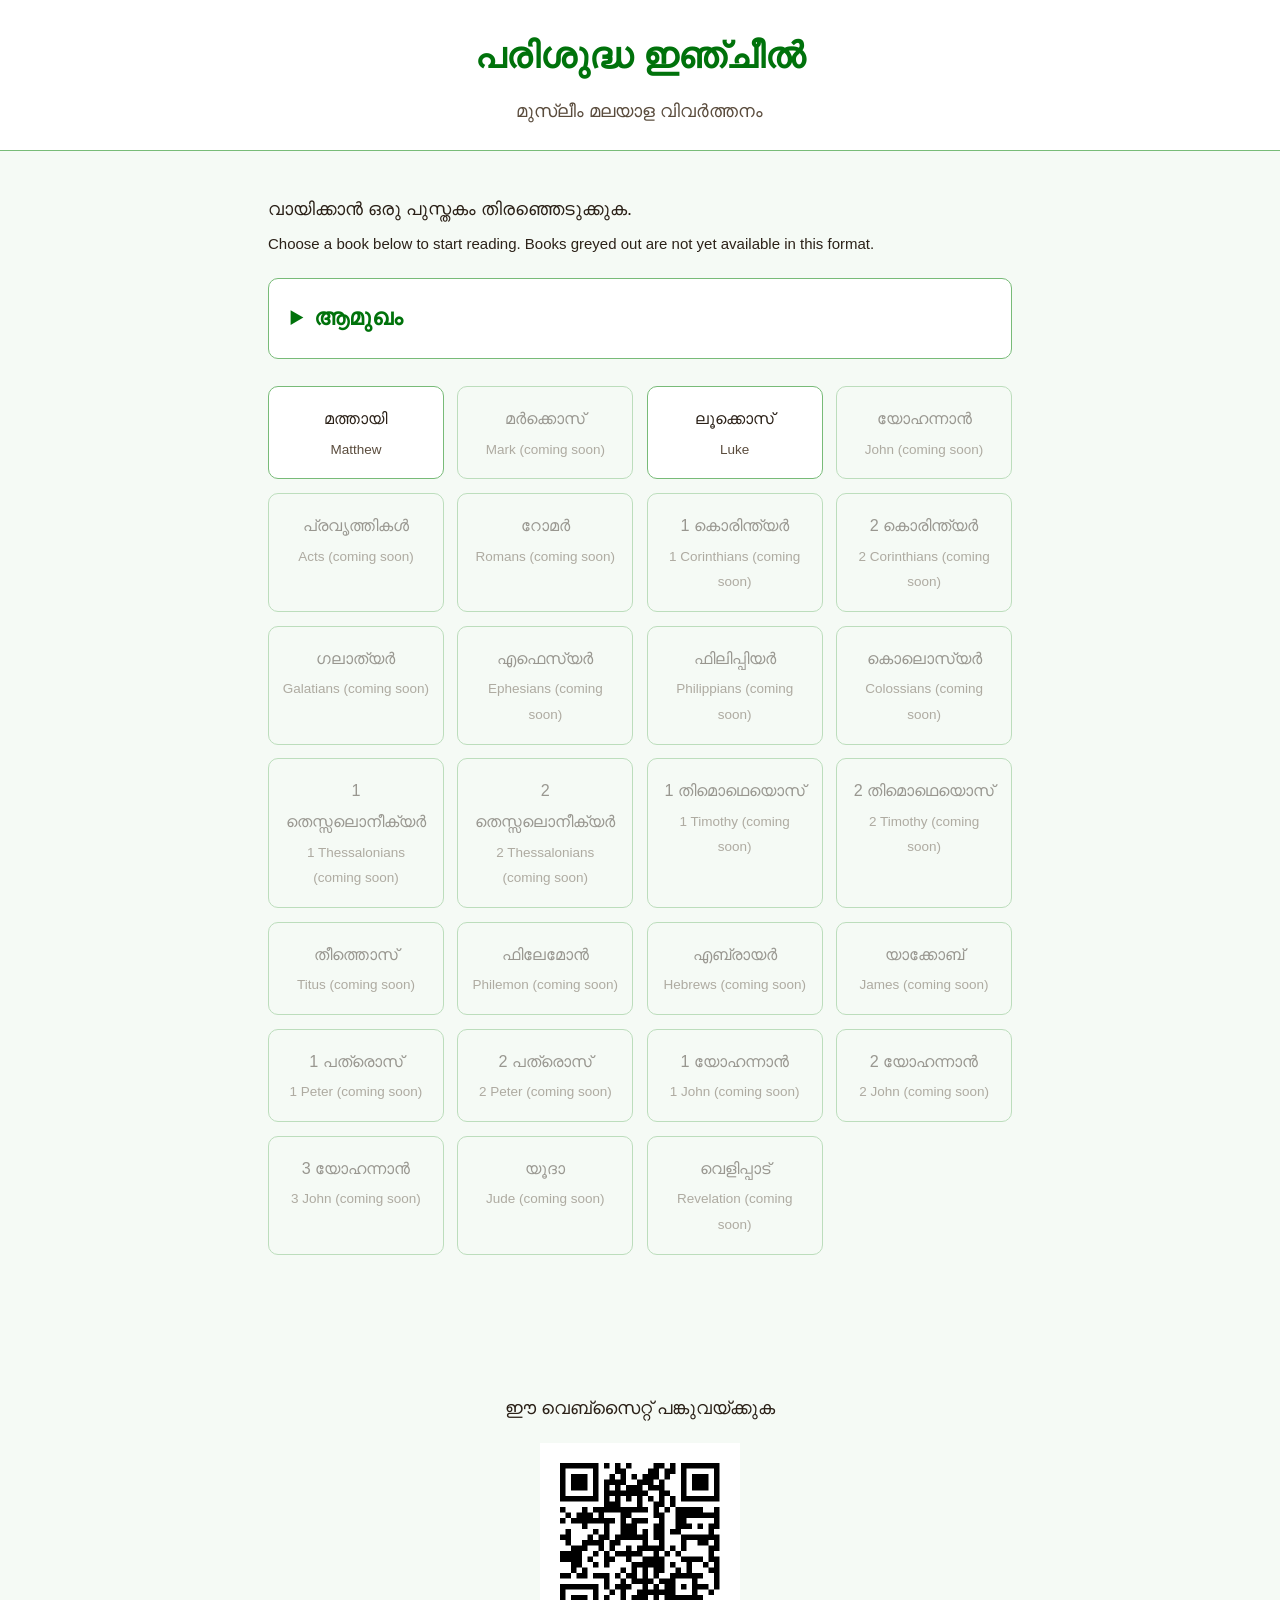
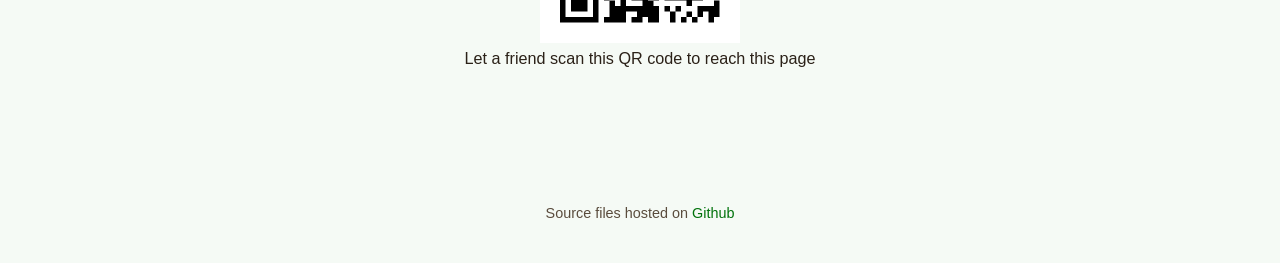
<file: index.html>
<!DOCTYPE html>
<html lang="ml">
  <head>
    <meta charset="UTF-8">
    <meta name="viewport" content="width=device-width, initial-scale=1.0">
    <title>Muslim Malayalam New Testament</title>
    <meta name="description" content="Muslim Malayalam version of the New Testament — read online.">
    <!--PAGE LINKS: CURRENT and ALTERNATE-->
    <link rel="canonical" href="https://ppeapen.github.io/mappila/" />
    <link rel="alternate" href="https://ppeapen.github.io/mappila/" hreflang="ml" />
    <!--Basic SEO Meta Tags-->
    <meta name="title" content="പരിശുദ്ധ ഇഞ്ചീൽ | മുസ്‍ലീം മലയാള വിവർത്തനം" />
    <meta name="copyright" content="Copyright 2026">
    <meta name="date" content="June 1, 2026" />
    <meta name="revised" content="Saturday, Aug 29, 2026, 5:15 am" />
    <meta name="language" content="ml" />
    <meta name="author" content="Philip P. Eapen"/>
    <meta name="description" content="ഈസ-അൽ-മസീഹിന്റെ പരിശുദ്ധ ഇഞ്ചീൽ" />
    <meta name="robots" content="index, follow, max-snippet:-1, noarchive" />
    <!--OpenGraph Meta Tags: Facebook-->
    <meta property="og:title" content="പരിശുദ്ധ ഇഞ്ചീൽ | മുസ്‍ലീം മലയാള വിവർത്തനം" />
    <meta property="og:type" content="article" />
    <meta property="og:image" content="https://ppeapen.github.io/mappila/assets/img/og_ramadan-lantern.webp"> 
    <meta name="og:url" content="https://ppeapen.github.io/mappila/" />
    <meta name="og:site_name" content="Muslim Malayalam NT">
    <meta property="og:description" content="ഈസ-അൽ-മസീഹിന്റെ പരിശുദ്ധ ഇഞ്ചീൽ" />
<!--
  ===========================================================================
  MAPPILA MALAYALAM NT — index.html
  ===========================================================================
  This page just builds a menu of NT books from books.json and links each
  available one to reader.html, which does the actual USFM -> HTML rendering
  (see assets/js/usfm-parser.js and assets/js/reader.js).

  TO ADD A NEW BOOK ONCE ITS .sfm FILE IS READY:
    1. Upload the .sfm file into the /books folder of this repo.
       Keep the filename EXACTLY as it appears in books.json (GitHub Pages
       is served from a case-sensitive filesystem, unlike Windows).
    2. Open books.json and, for that book's entry, set:  "available": true
       (the "file" path already points at the expected filename).
    3. Commit + push. No other change is needed — this page, reader.html
       and the parser are all book-agnostic.

  That's it: nothing in index.html itself needs to change to add a book.
  You'd only touch this file's HTML/CSS if you wanted to change the page
  layout itself (e.g. add a search box or a different grouping).
  ===========================================================================
-->

    <link rel="stylesheet" href="assets/css/style.css">
    <style>
      .eng {font-family: -apple-system, BlinkMacSystemFont, "Segoe UI", Roboto, sans-serif;}
      img {display: block; margin: 0px auto 0px auto;}
    </style>
  </head>
<body>

<header class="site-header">
  <h1>പരിശുദ്ധ ഇഞ്ചീൽ</h1>
  <p class="subtitle eng">മുസ്‍ലീം മലയാള വിവർത്തനം</p>
</header>

<main>
  <p>
    വായിക്കാൻ ഒരു പുസ്തകം തിരഞ്ഞെടുക്കുക.
    <br>
    <small><span class="eng">Choose a book below to start reading. Books greyed out are not
    yet available in this format.</span></small>
  </p>

  <!--
    New-Testament-wide preface, loaded from books/40MNTPRE.sfm by
    assets/js/nt-preface.js (see that file to change the source path).
    Uses the same .intro-box styling as the per-book preface in reader.html.
  -->
  <details class="intro-box" id="ntPreface">
    <summary>ആമുഖം</summary>
    <div class="intro-box-body">
      <p class="loading">ഒരു നിമിഷം ...</p>
    </div>
  </details>

  <div id="bookList">
    <p class="loading">ഒരു നിമിഷം ...</p>
  </div>

  <div style="height:100px"></div>
  <p class="eng" style="text-align: center; font-size: rem;">ഈ വെബ്‍സൈറ്റ് പങ്കുവയ്‍ക്കുക</p>
  <figure>
    <a href="./assets/img/qr-index.svg">
      <img src="./assets/img/qr-index.svg" width="200px" height="auto" alt="qr code" />
    </a>
    <figcaption class="eng" style="text-align: center; font-size: 0.9rem;">Let a friend scan this QR code to reach this page</figcaption>
  </figure>
</main>

<footer class="site-footer eng">
   Source files hosted on
  <a href="https://github.com/ppeapen/mappila">Github</a>
</footer>

<script src="assets/js/usfm-parser.js"></script>
<script src="assets/js/nt-preface.js"></script>
<script>
(function () {
  'use strict';

  // Previously books were split into two groups ("Gospels" and "Rest of
  // the New Testament") using a GOSPEL_CODES set. That grouping has been
  // removed per request -- all books are now shown in a single flat grid,
  // sorted in standard New Testament (USFM) book order. If a grouped view
  // is ever wanted again, filter `books` into subsets inside renderBooks()
  // and build one section (heading + grid) per subset, the way the old
  // code did.

  fetch('books.json')
    .then(res => res.json())
    .then(data => renderBooks(data.books))
    .catch(err => {
      document.getElementById('bookList').innerHTML =
        '<p class="error-box">പുസ്തകങ്ങളുടെ പട്ടിക ലോഡ് ചെയ്യാനായില്ല (books.json). ' +
        String(err.message || err) + '</p>';
    });

  function renderBooks(books) {
    // Keep books in standard New Testament order (Matthew..Revelation),
    // regardless of the order they appear in books.json.
    books.sort((a, b) => a.usfmNum - b.usfmNum);

    // Single flat grid -- no section grouping/headings.
    const html = `<div class="book-grid">${books.map(bookCard).join('')}</div>`;

    document.getElementById('bookList').innerHTML = html;
  }

  function bookCard(book) {
    const malSpan = `<span class="mal-name">${book.name}</span>`;
    const engSpan = `<span class="eng-name">${book.engName}</span>`;

    if (book.available) {
      const href = `reader.html?book=${encodeURIComponent(book.file)}&name=${encodeURIComponent(book.name)}`;
      return `<a class="book-card" href="${href}">${malSpan}${engSpan}</a>`;
    }
    // Not available yet: render as a disabled-looking, non-clickable card.
    return `<span class="book-card coming-soon" aria-disabled="true">${malSpan}${engSpan}</span>`;
  }
})();
</script>

</body>
</html>
</file>
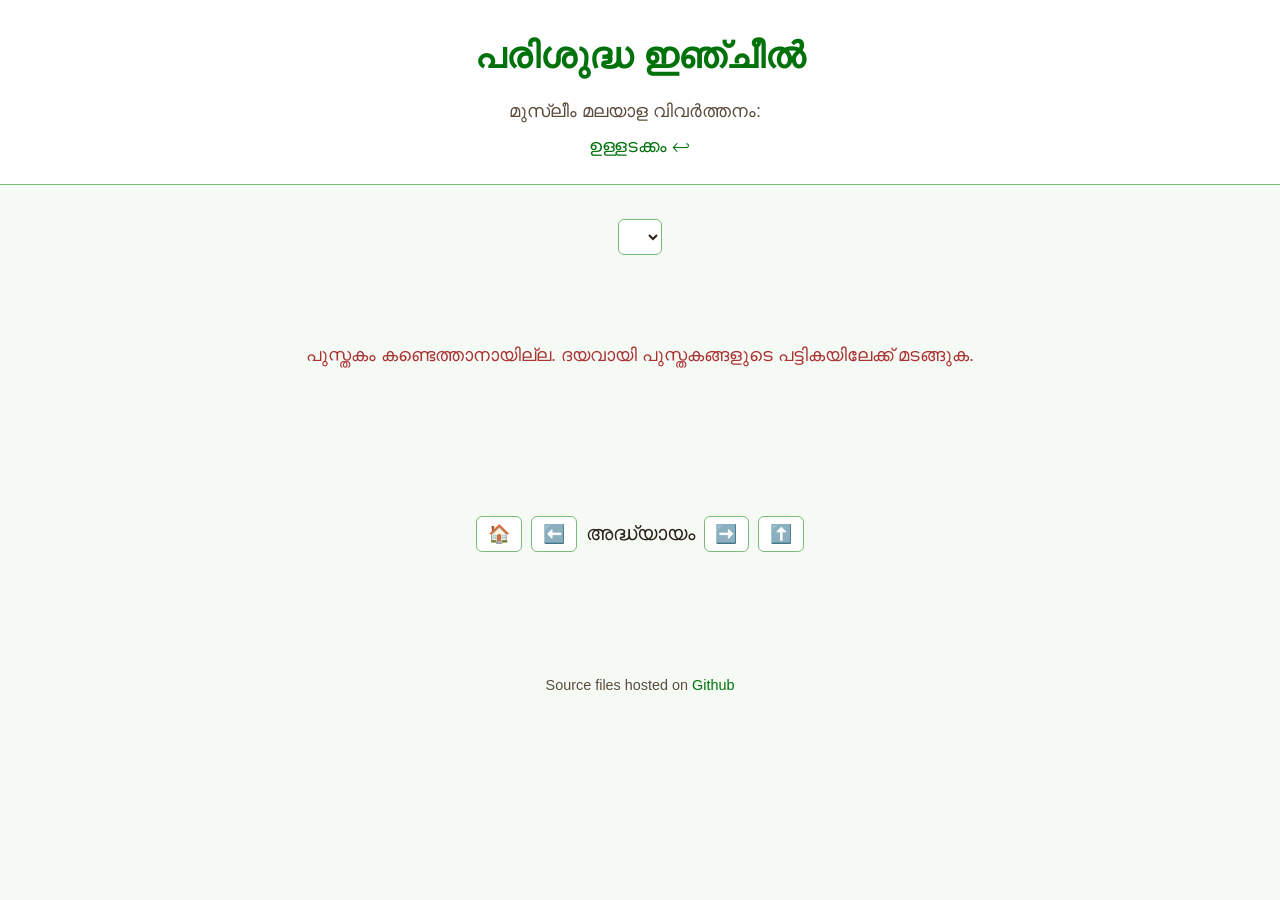
<file: reader.html>
<!DOCTYPE html>
<html lang="ml">
<head>
<meta charset="UTF-8">
<meta name="viewport" content="width=device-width, initial-scale=1.0">
<title>പരിശുദ്ധ ഇഞ്ചീൽ | Muslim Malayalam NT</title>
<link rel="stylesheet" href="assets/css/style.css">
</head>
<body>

<header class="site-header">
  <h1><a href="index.html" style="text-decoration:none;color:inherit;">പരിശുദ്ധ ഇഞ്ചീൽ</a></h1>
  <p class="subtitle">മുസ്‍ലീം മലയാള വിവർത്തനം: <span id="bookSubtitle">&nbsp;</span></p>
  <p class="subtitle"><a href="index.html#bookList" title="പുസ്തകങ്ങളിലേക്ക് മടങ്ങുക">ഉള്ളടക്കം ↩</a></p>
  
</header>

<main>
  <div class="reader-toolbar">
    <!--<a href="index.html" title="പുസ്തകങ്ങളിലേക്ക് മടങ്ങുക">&larr;</a>-->
    <select id="chapterSelect" aria-label="അദ്ധ്യായം തിരഞ്ഞെടുക്കുക"></select>
  </div>

  <div id="content">
    <p class="loading">ഒരു നിമിഷം ...</p>
  </div>

  <div style="height:60px"></div>
  <div class="reader-toolbar">
    <button><a href="index.html">🏠</a></button>
    <button id="prevBtn">⬅️</button> <span style="font-size:1.1rem">അദ്ധ്യായം</span> 
    <button id="nextBtn">➡️</button>
    <button><a href="#content">⬆️</a></button>
  </div>
</main>

<footer class="site-footer eng">
   Source files hosted on
  <a href="https://github.com/ppeapen/mappila">Github</a>
</footer>

<script src="assets/js/usfm-parser.js"></script>
<script src="assets/js/reader.js"></script>
</body>
</html>
</file>
<file: assets/css/style.css>
/* ==========================================================================
   Mappila Malayalam NT — shared stylesheet
   Used by both index.html (book chooser) and reader.html (chapter viewer)
   ========================================================================== */

/* Required Malayalam webfont for body text, per project spec. */
@import url('https://smc.org.in/fonts/malini.css');

:root {
  --ink: #2b2118;
  --ink-soft: #5a4c3d;
  --paper: #F5FAF5; /*#fbf6ec;*/
  --paper-card: #ffffff;
  --accent: #00720B; /*#8a3b12;*/
  --accent-soft: #2b2118; /*#c98a52;*/
  --border: #78BB78; /*#e4d7c0;*/
  --max-width: 780px;
}

* { box-sizing: border-box; }

html { scroll-behavior: smooth; font-size: 18px;}

body {
  margin: 0;
  padding: 0;
  background: var(--paper);
  color: var(--ink);
  /* 'Malini' comes from the imported stylesheet above; keep sensible fallbacks
     in case the remote font fails to load. */
  font-family: 'Malini', 'Noto Sans Malayalam', Tahoma, sans-serif;
  line-height: 1.9;
}

a { color: var(--accent); }
a:link {text-decoration: none;}

header.site-header {
  background: var(--paper-card);
  border-bottom: 1px solid var(--border);
  padding: 1.2rem 1rem;
  text-align: center;
}
.eng {font-family: -apple-system, BlinkMacSystemFont, "Segoe UI", Roboto, sans-serif;}

header.site-header h1 {
  margin: 0 0 .25rem;
  font-stretch: 90%;
  font-size: 2rem;
  color: var(--accent);
}

h2 {font-size: 1.8rem}

header.site-header p.subtitle {
  margin: 0;
  color: var(--ink-soft);
  font-size: 1rem;
}

main {
  max-width: var(--max-width);
  margin: 0 auto;
  padding: 1.25rem 1rem 4rem;
}

/* ---------- index.html: book chooser ---------- */

.testament-group h2 {
  font-size: 1.1rem;
  color: var(--ink-soft);
  border-bottom: 1px solid var(--border);
  padding-bottom: .4rem;
  margin-top: 2rem;
}

.book-grid {
  display: grid;
  grid-template-columns: repeat(auto-fill, minmax(150px, 1fr));
  gap: .75rem;
  margin: 1rem 0;
}

.book-card {
  display: block;
  background: var(--paper-card);
  border: 1px solid var(--border);
  border-radius: 10px;
  padding: .9rem .75rem;
  text-decoration: none;
  color: var(--ink);
  text-align: center;
  transition: transform .1s ease, box-shadow .1s ease;
}

.book-card:hover {
  transform: translateY(-2px);
  box-shadow: 0 4px 10px rgba(0,0,0,.08);
}

.book-card .mal-name {
  display: block;
  font-size: 0.9rem;
}

.book-card .eng-name {
  display: block;
  font-size: .75rem;
  color: var(--ink-soft);
  margin-top: .15rem;
  font-family: Tahoma, sans-serif;
}

.book-card.coming-soon {
  cursor: not-allowed;
  opacity: .45;
  background: transparent;
  pointer-events: none;
}

.book-card.coming-soon .eng-name::after {
  content: " (coming soon)";
}

/* ---------- reader.html: chapter viewer ---------- */

.reader-toolbar {
  display: flex;
  flex-wrap: wrap;
  align-items: center;
  justify-content: center;
  gap: .5rem;
  position: sticky;
  top: 0;
  background: var(--paper);
  padding: .6rem 0;
  /*border-bottom: 1px solid var(--border);*/
  z-index: 5;
  font-size: 0.8rem;
}

.reader-toolbar select,
.reader-toolbar button {
  font-size: 1rem;
  padding: .35rem .6rem;
  border-radius: 6px;
  border: 1px solid var(--border);
  background: var(--paper-card);
  color: var(--ink);
}

.reader-toolbar button {
  cursor: pointer;
}

.reader-toolbar button:disabled {
  opacity: .35;
  cursor: default;
}

.book-title {
  text-align: center;
  color: var(--accent);
  margin: 1rem 0 .25rem;
}

.chapter-number {
  text-align: center;
  color: var(--ink-soft);
  font-size: 1.4rem;
  font-stretch: 90%;
  margin: 0 0 1.5rem;
}

summary {
  font-size: 1.25rem;
  font-weight: 400;
  font-stretch:90%;
}

.section-heading, .intro-box h3 {
  color: var(--accent-soft);
  font-size: 1.20rem;
  font-weight: 300;
  font-stretch:90%;
  font-style: oblique 8deg;
  margin: 2rem 0 .4rem;
  line-height: 1.3;
}

.intro-box p, p.usfm-p, p.usfm-m, p.usfm-nb, p.usfm-pc, p.usfm-q1, p.usfm-q2,p.usfm-li1,p.usfm-li2 {
  font-family: 'Malini';
  font-size: 1.05em;
  font-weight: 400;
  font-stretch:  95%;
  font-optical-sizing: auto;
  line-height: 1.45 !important;
  text-indent: 0;
  margin: 0 0 1rem;
}

.intro-box p, p.usfm-p, p.usfm-m, p.usfm-nb, p.usfm-pc {
  text-align: justify;
  hyphens: auto;
  -webkit-hyphenate-character: '';
  /*overflow-wrap: break-word;*/
}

p.usfm-q1 { margin: .2rem 0 .2rem 1.5rem; }
p.usfm-q2 { margin: .2rem 0 .2rem 3rem; }
p.usfm-li1 { margin: .2rem 0 .2rem 1.5rem; }


sup.verse-num {
  color: var(--accent);
  font-weight: bold;
  font-size: .75em;
  margin-inline-start: .2em;
  margin-inline-end: .1em;
  user-select: none;
}

/* generic inline-formatting spans produced by the parser, e.g.
   \nd..\nd*, \wj..\wj*, \add..\add*, \xt..\xt* -- keyed by marker name */
.usfm-wj { color: #a33; }                 /* words of Jesus */
.usfm-nd { font-variant: small-caps; }     /* divine name     */
.usfm-add { font-style: italic; }          /* translator addition */
.usfm-xt { font-style: italic; color: var(--ink-soft); text-decoration: none; }
.usfm-qt { font-style: italic; color: var(--ink-soft); }         /* quoted scripture text */

sup.fn-ref {
  color: var(--accent);
  cursor: pointer;
  font-weight: bold;
}

.footnotes {
  margin-top: 2.5rem;
  padding-top: .75rem;
  border-top: 1px dashed var(--border);
  font-size: .85rem;
  color: var(--ink-soft);
}

.footnotes li { margin-bottom: .5rem; }

.intro-box {
  background: var(--paper-card);
  border: 1px solid var(--border);
  border-radius: 10px;
  padding: 1rem 1.2rem;
  margin-bottom: 1.5rem;
}

.intro-box h2 { margin-top: 0; color: var(--accent); }

.intro-box summary {
  cursor: pointer;
  font-weight: bold;
  color: var(--accent);
}

.loading, .error-box {
  text-align: center;
  color: var(--ink-soft);
  padding: 3rem 1rem;
}

.error-box { color: #a33; }

footer.site-footer {
  text-align: center;
  color: var(--ink-soft);
  font-size: .8rem;
  padding: 2rem 1rem;
}

/*larger font-size on big screens*/
@media (min-width: 850px) {
  .intro-box p, p.usfm-p, p.usfm-m, p.usfm-nb, p.usfm-pc, p.usfm-q1, p.usfm-q2,p.usfm-li1,p.usfm-li2 {font-size: 26px;}
  .section-heading, .intro-box h3 {font-size: 28px;}
}
</file>
